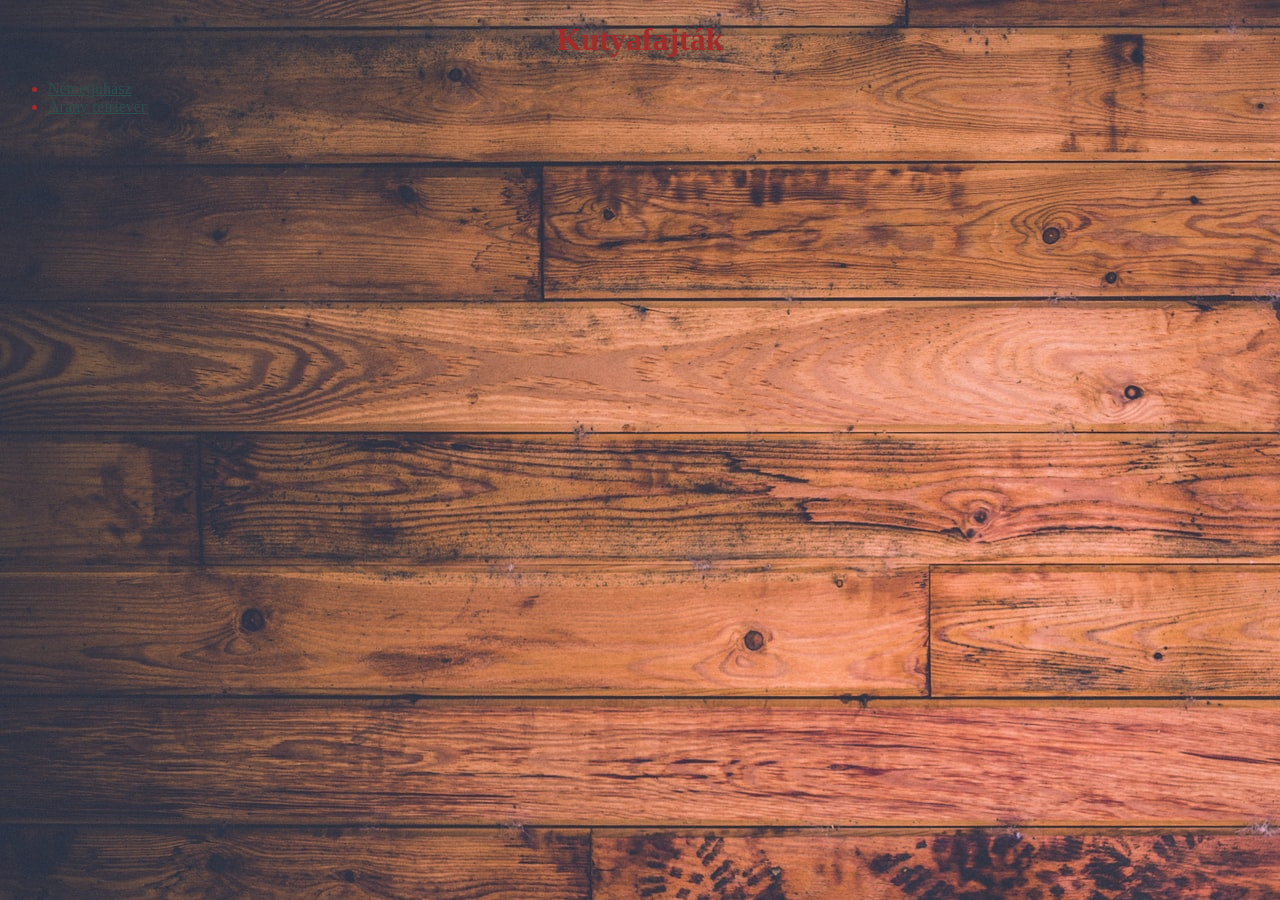
<file: index.html>
<!DOCTYPE html>
<html lang="hu">

<head>
    <meta charset="UTF-8">
    <meta name="viewport" content="width=device-width, initial-scale=1.0">
    <title>Kutyafajták</title>
    <link rel="stylesheet" href="css/style.css">
</head>

<body>
    <h1>Kutyafajták</h1>
    <ul>
        <li><a href="./german-shepherd.html">Németjuhász</a></li>
        <li><a href="dogs/golden-retriever.html">Arany retriever</a></li>
    </ul>

</body>

</html>
</file>
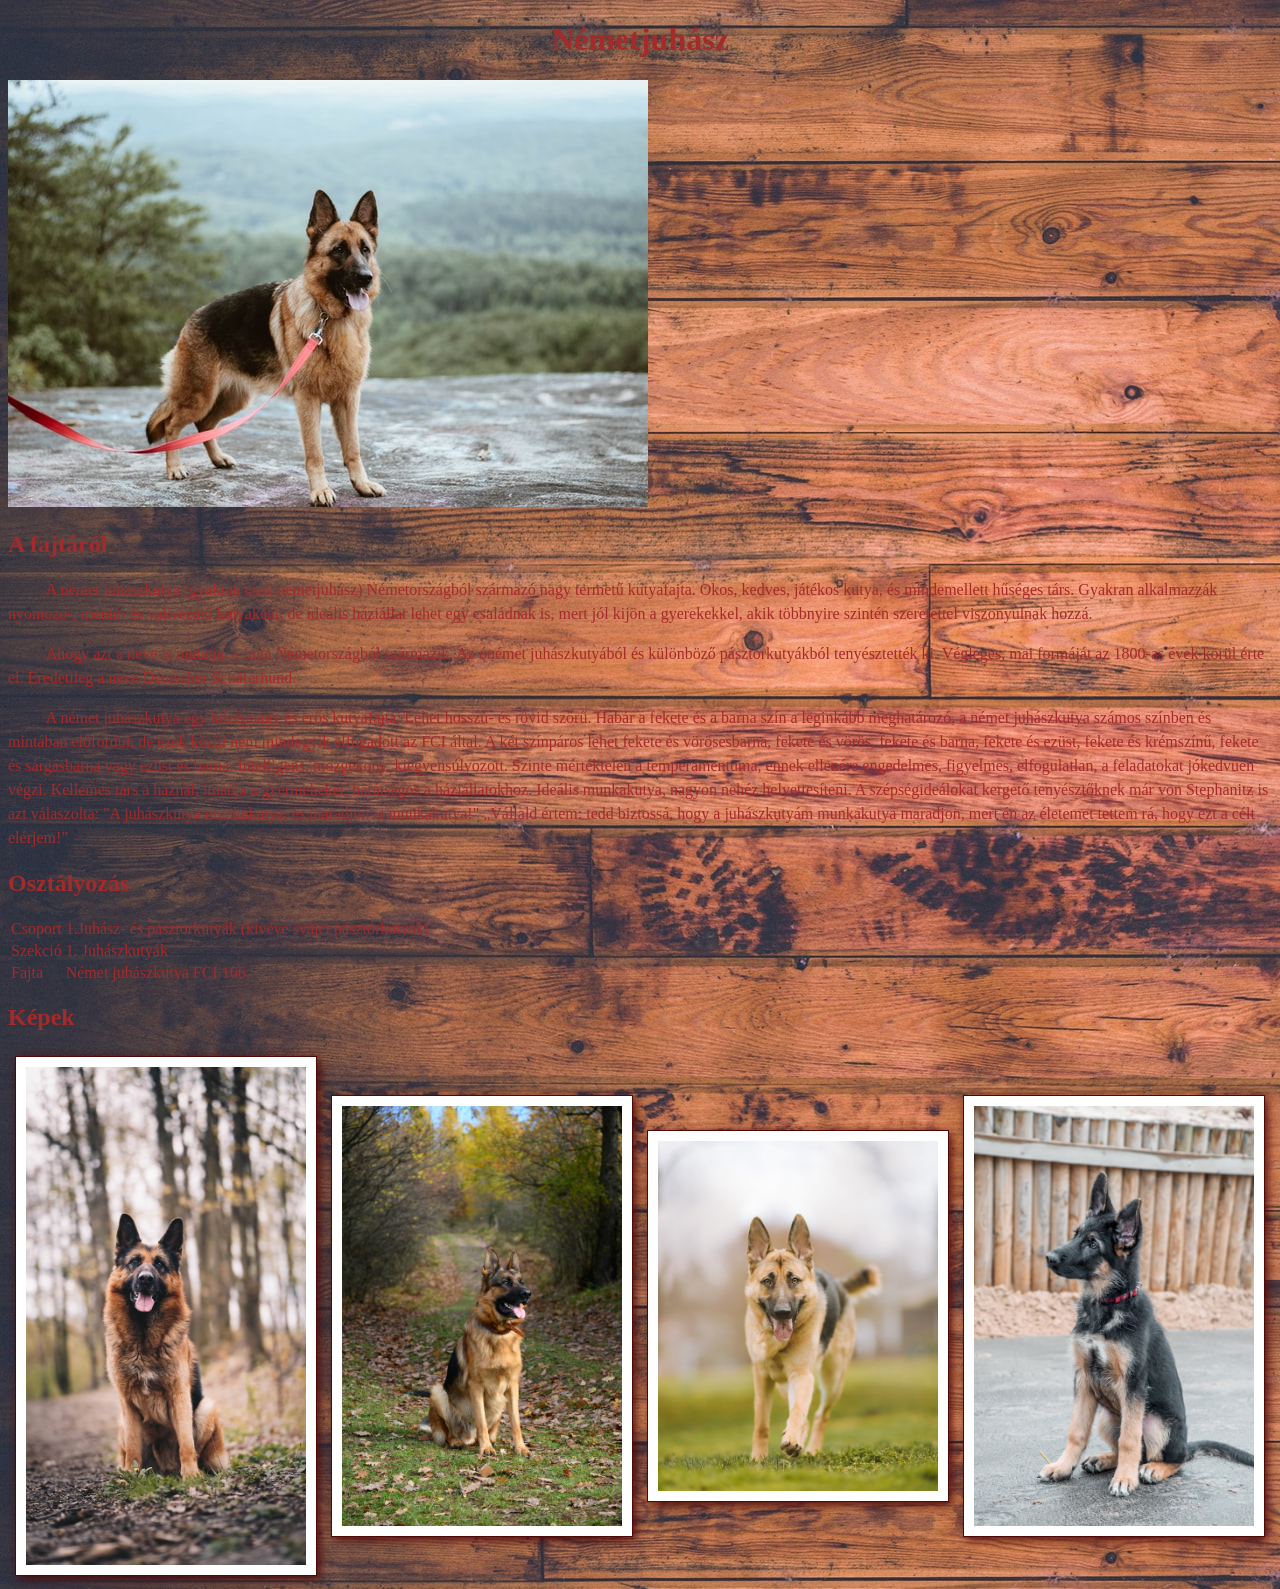
<file: german-shepherd.html>
<!DOCTYPE html>
<html lang="hu">

<head>
    <meta charset="UTF-8">
    <meta name="viewport" content="width=device-width, initial-scale=1.0">
    <title>Németjuhász</title>
    <link rel="stylesheet" href="css/style.css">
 
</head>

<body>
    <main>
    
      <h1>Németjuhász</h1>  

      <img src="img/dogs/german-shepherd/katelyn-macmillan-bvMUtFN0mIE-unsplash.jpg" class="thumbnail" alt="Németjuhász" title="Németjuhász pórázon ">

     <h2>A fajtáról</h2>   

    <p>A német juhászkutya (gyakran csak németjuhász) Németországból származó nagy termetű kutyafajta. Okos, kedves,
        játékos kutya, és mindemellett hűséges társ. Gyakran alkalmazzák nyomozó-, mentő- és vakvezető kutyaként, de
        ideális háziállat lehet egy családnak is, mert jól kijön a gyerekekkel, akik többnyire szintén szeretettel
        viszonyulnak hozzá.</p>    

    <p>Ahogy azt a neve is mutatja, a fajta Németországból származik. Az ónémet juhászkutyából és különböző
        pásztorkutyákból tenyésztették ki. Végleges, mai formáját az 1800-as évek körül érte el. Eredetileg a neve
        Deutscher Schäferhund.</p>    

    <p> A német juhászkutya egy középnagy és erős kutyafajta. Lehet hosszú- és rövid szőrű. Habár a fekete és a barna
        szín a leginkább meghatározó, a német juhászkutya számos színben és mintában előfordul, de ezek közül nem
        mindegyik elfogadott az FCI által. A két színpáros lehet fekete és vörösesbarna, fekete és vörös, fekete és
        barna, fekete és ezüst, fekete és krémszínű, fekete és sárgásbarna vagy ezüst és barna. Intelligens, mozgékony,
        kiegyensúlyozott. Szinte mértéktelen a temperamentuma, ennek ellenére engedelmes, figyelmes, elfogulatlan, a
        feladatokat jókedvűen végzi. Kellemes társ a háznál, imádja a gyermekeket, barátságos a háziállatokhoz. Ideális
        munkakutya, nagyon nehéz helyettesíteni. A szépségideálokat kergető tenyésztőknek már von Stephanitz is azt
        válaszolta: "A juhászkutya munkakutya, és maradjon is munkakutya!" „Vállald értem: tedd biztossá, hogy a
        juhászkutyám munkakutya maradjon, mert én az életemet tettem rá, hogy ezt a célt elérjem!”</p>   

     <h2>Osztályozás</h2>   
<table>
     <tr>
        <td>Csoport</td> <td>1.Juhász- és pásztorkutyák (kivéve svájci pásztorkutyák)</td>
       
     </tr>  
     <tr>
         <td>Szekció</td> <td>1. Juhászkutyák</td>
      
     </tr>
     <tr>
     <td>Fajta</td> <td> Német juhászkutya FCI 166</td>
    </td>
        </tr>
     </table>
     
      
     <h2> Képek</h2>  

         <div class="kepek">
            <img src="img/dogs/german-shepherd/anna-dudkova-Ce2FZDbx2T0-unsplash.jpg" class="kep" alt="Németjuhász kép 1">
            <img src="img/dogs/german-shepherd/jana-ohajdova-IqF8B95ZFfs-unsplash.jpg" class="kep" alt="Németjuhász kép 2">
            <img src="img/dogs/german-shepherd/reba-spike-mGlycNv80Uk-unsplash.jpg" class="kep" alt="Németjuhász kép 3">
            <img src="img/dogs/german-shepherd/vitamina-poleznova-2lVDdshknXI-unsplash.jpg" class="kep" alt="Németjuhász kép 4">
        </div>

    </main>

</body>

</html>
</file>
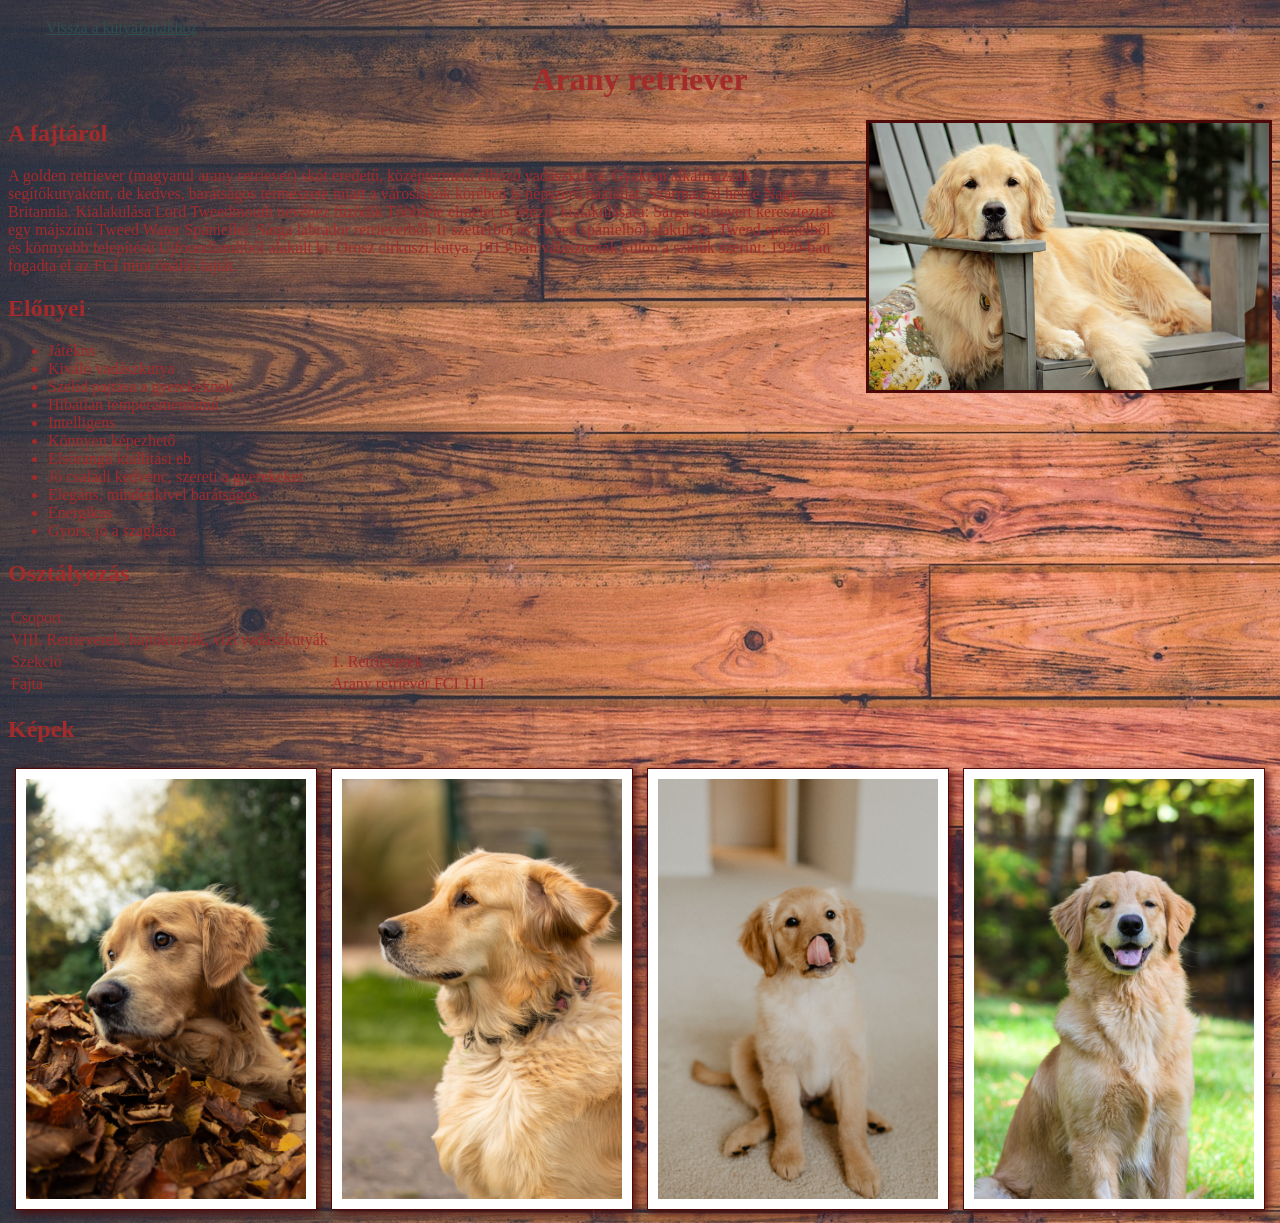
<file: golden-retriever.html>
<!DOCTYPE html>
<html lang="hu">

<head>
    <meta charset="UTF-8">
    <meta name="viewport" content="width=device-width, initial-scale=1.0">
    <link rel="stylesheet" href="css/style.css">
    <title>Arany retriever
    </title>
</head>

<body>
    <main id="kutyaoldal">
        <p><a href="./index.html">Vissza a kutyafajtákhoz</a></p>
        <h1>Arany retriever</h1>
        <img src="img/dogs/golden-retriever/david-moynihan-BT_QM4CpnNE-unsplash.jpg" class="minikep"
            alt="Egy arany retriever fekszik a széken" title="Arany retriever">
        <h2>A fajtáról</h2>

        A golden retriever (magyarul arany retriever) skót eredetű, középtermetű elhozó vadászkutya. Gyakran alkalmazzák
        segítőkutyaként, de kedves, barátságos természete miatt a városlakók körében is népszerű háziállat.

        Származási helye Nagy-Britannia. Kialakulása Lord Tweedmouth nevéhez fűződik

        Többféle elmélet is létezik kialakulására:

        Sárga retrievert kereszteztek egy májszínű Tweed Water Spániellel.
        Sárga labrador retrieverből, Ír szetterből és Tweed spánielből alakult ki.
        Tweed spánielből és könnyebb felépítésű Újfoundlandiból alakult ki.
        Orosz cirkuszi kutya.

        1913-ban választották külön a színük szerint; 1920-ban fogadta el az FCI mint önálló fajtát.
        <h2>Előnyei</h2>

        <ul>
            <li>Játékos</li>
            <li>Kiváló vadászkutya</li>
            <li>Szelíd pajtása a gyerekeknek</li>
            <li>Hibátlan temperamentumú</li>
            <li>Intelligens</li>
            <li>Könnyen képezhető</li>
            <li>Elsőrangú kiállítási eb</li>
            <li>Jó családi kedvenc, szereti a gyerekeket</li>
            <li>Elegáns, mindenkivel barátságos</li>
            <li>Energikus</li>
            <li>Gyors, jó a szaglása</li>
        </ul>

        <h2>Osztályozás</h2>
        <table ide="table">
            <tr>

                <td>Csoport</td>
            </tr>
            <td>VIII. Retrieverek, hajtókutyák, vízi vadászkutyák</td>
            </tr>
            <tr>
                <td>Szekció</td>
                <td>1. Retrieverek</td>
            </tr>
            <tr>
                <td>Fajta</td>
                <td>Arany retriever FCI 111</td>

            </tr>
        </table>
        <h2>Képek</h2>
        <div class="kepek">
            <img src="img/dogs/golden-retriever/hugo-lamacq-mXa-47dLsrA-unsplash.jpg" class="kep"
                alt="Arany retriever a szabadban">
            <img src="img/dogs/golden-retriever/mitchell-luo-f0Y_FDt0xJo-unsplash.jpg" class="kep"
                alt="Arany retriever">
            <img src="img/dogs/golden-retriever/olga-andreyanova-XeOO8ir_YHs-unsplash.jpg" class="kep"
                alt="Arany retriever közelről">
            <img src="img/dogs/golden-retriever/shayna-douglas-rFao8fcvTdY-unsplash.jpg" class="kep"
                alt="Arany retriever portré">
        </div>
    </main>
</body>

</html>
</file>
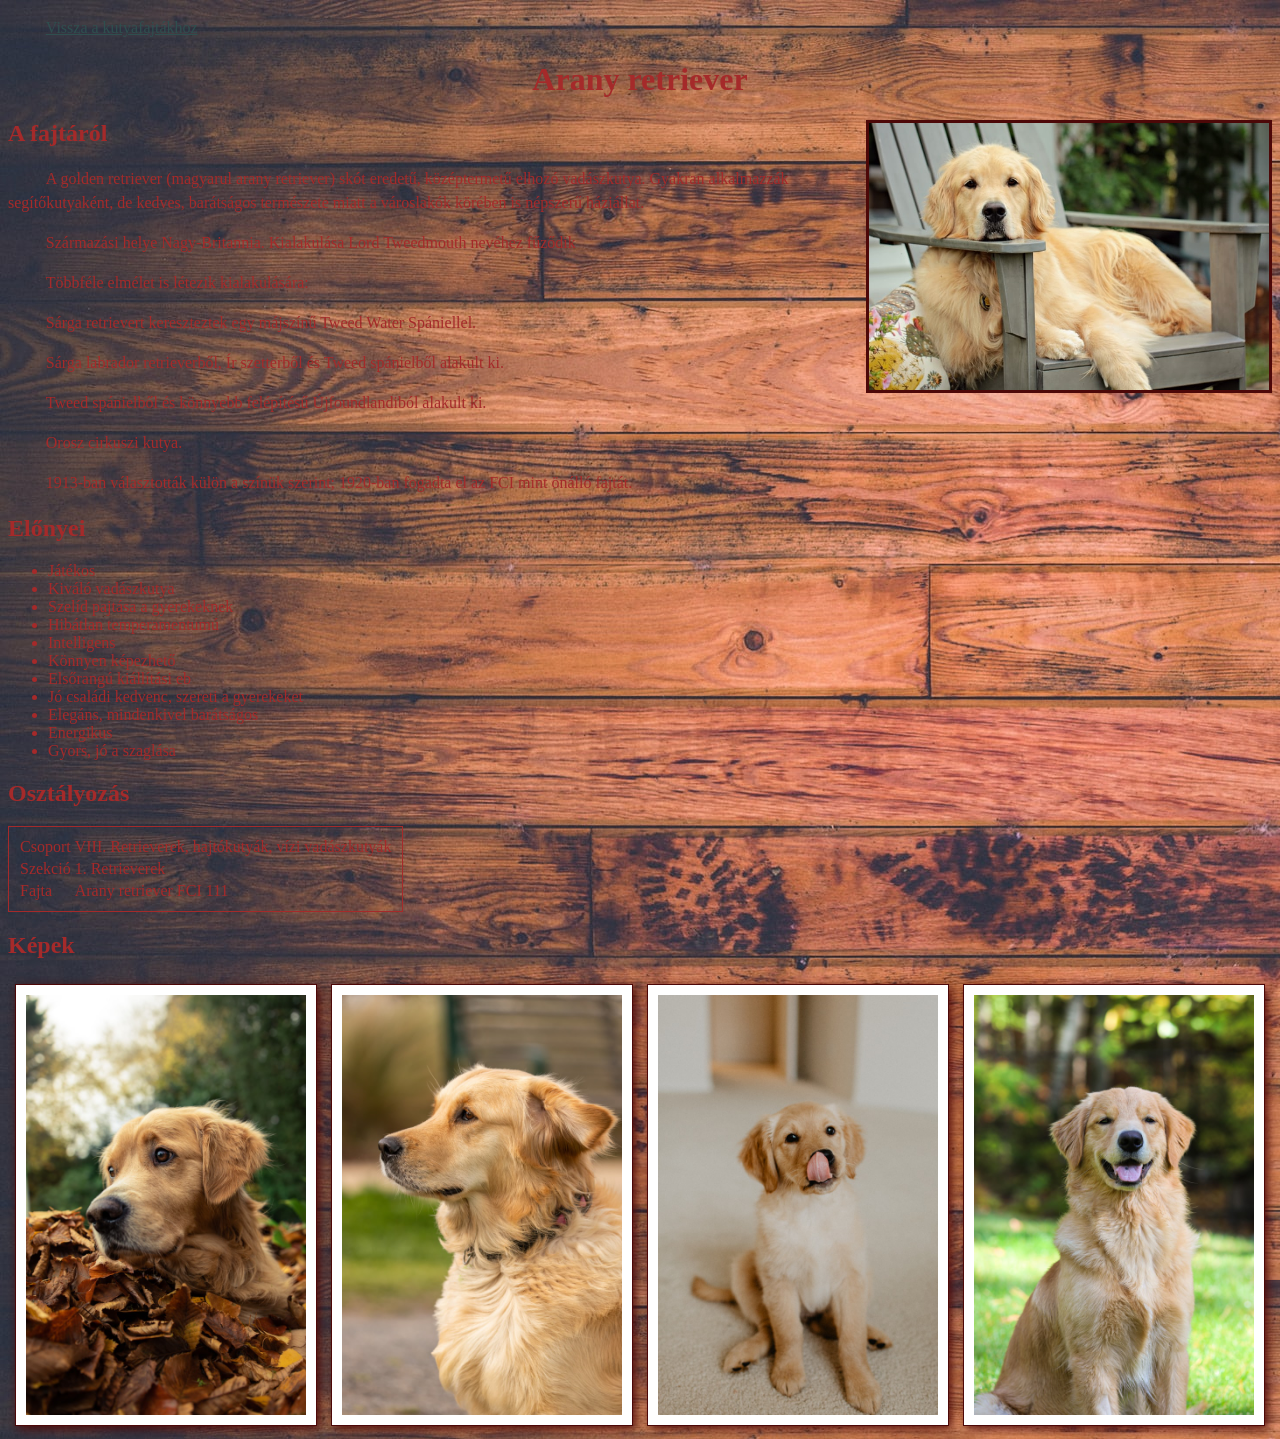
<file: dogs/golden-retriever.html>
<!DOCTYPE html>
<html lang="hu">

<head>
    <meta charset="UTF-8">
    <meta name="viewport" content="width=device-width, initial-scale=1.0">
    <link rel="stylesheet" href="../css/style.css">
    <title>Arany retriever
    </title>
</head>

<body>
    <main id="kutyaoldal">
        <p><a href="../index.html">Vissza a kutyafajtákhoz</a></p>
        <h1>Arany retriever</h1>
        <img src="../img/dogs/golden-retriever/david-moynihan-BT_QM4CpnNE-unsplash.jpg" class="minikep"
            alt="Egy arany retriever fekszik a széken" title="Arany retriever">
        <h2>A fajtáról</h2>

        <p>A golden retriever (magyarul arany retriever) skót eredetű, középtermetű elhozó vadászkutya. Gyakran alkalmazzák
        segítőkutyaként, de kedves, barátságos természete miatt a városlakók körében is népszerű háziállat.</p>

        <p>Származási helye Nagy-Britannia. Kialakulása Lord Tweedmouth nevéhez fűződik</p>

        <p>Többféle elmélet is létezik kialakulására:</p>

        <p>Sárga retrievert kereszteztek egy májszínű Tweed Water Spániellel.</p>
        <p>Sárga labrador retrieverből, Ír szetterből és Tweed spánielből alakult ki.</p>
        <p>Tweed spánielből és könnyebb felépítésű Újfoundlandiból alakult ki.</p>
        <p>Orosz cirkuszi kutya.</p>

        <p>1913-ban választották külön a színük szerint; 1920-ban fogadta el az FCI mint önálló fajtát.</p>
        <h2>Előnyei</h2>

        <ul>
            <li>Játékos</li>
            <li>Kiváló vadászkutya</li>
            <li>Szelíd pajtása a gyerekeknek</li>
            <li>Hibátlan temperamentumú</li>
            <li>Intelligens</li>
            <li>Könnyen képezhető</li>
            <li>Elsőrangú kiállítási eb</li>
            <li>Jó családi kedvenc, szereti a gyerekeket</li>
            <li>Elegáns, mindenkivel barátságos</li>
            <li>Energikus</li>
            <li>Gyors, jó a szaglása</li>
        </ul>

        <h2>Osztályozás</h2>
        <table id="table">
            <tr>

                <td>Csoport</td>
            <td>VIII. Retrieverek, hajtókutyák, vízi vadászkutyák</td>
            </tr>
            <tr>
                <td>Szekció</td>
                <td>1. Retrieverek</td>
            </tr>
            <tr>
                <td>Fajta</td>
                <td>Arany retriever FCI 111</td>

            </tr>
        </table>
        <h2>Képek</h2>
        <div class="kepek">
            <img src="../img/dogs/golden-retriever/hugo-lamacq-mXa-47dLsrA-unsplash.jpg" class="kep"
                alt="Arany retriever a szabadban">
            <img src="../img/dogs/golden-retriever/mitchell-luo-f0Y_FDt0xJo-unsplash.jpg" class="kep"
                alt="Arany retriever">
            <img src="../img/dogs/golden-retriever/olga-andreyanova-XeOO8ir_YHs-unsplash.jpg" class="kep"
                alt="Arany retriever közelről">
            <img src="../img/dogs/golden-retriever/shayna-douglas-rFao8fcvTdY-unsplash.jpg" class="kep"
                alt="Arany retriever portré">
        </div>
    </main>
</body>

</html>
</file>
<file: css/style.css>
body {
    background-image: url("../img/background/keith-misner-h0Vxgz5tyXA-unsplash.jpg");
    color: brown;
}

h1 {
    text-align: center;
}

a:link,
a:visited,
a:hover,
a:active {
    color: darkslategrey;
}

#table {

    border: 1px solid brown;
    padding: 0.5rem
}

.minikep {
    float: right;
    width: 400px;
    margin-left: 20px;
    border: 3px solid #4d0808;
}

p {
    line-height: 1.5;
    text-indent: 1cm;
}

.kepek {
    text-align: center;
    clear: both;
}

.kep {
    width: 280px;
    vertical-align: middle;
    background-color: white;
    padding: 10px;
    margin: 5px;
    border: 1px solid #4d0808;
    box-shadow: 3px 3px 10px #4d0808;
}
</file>
